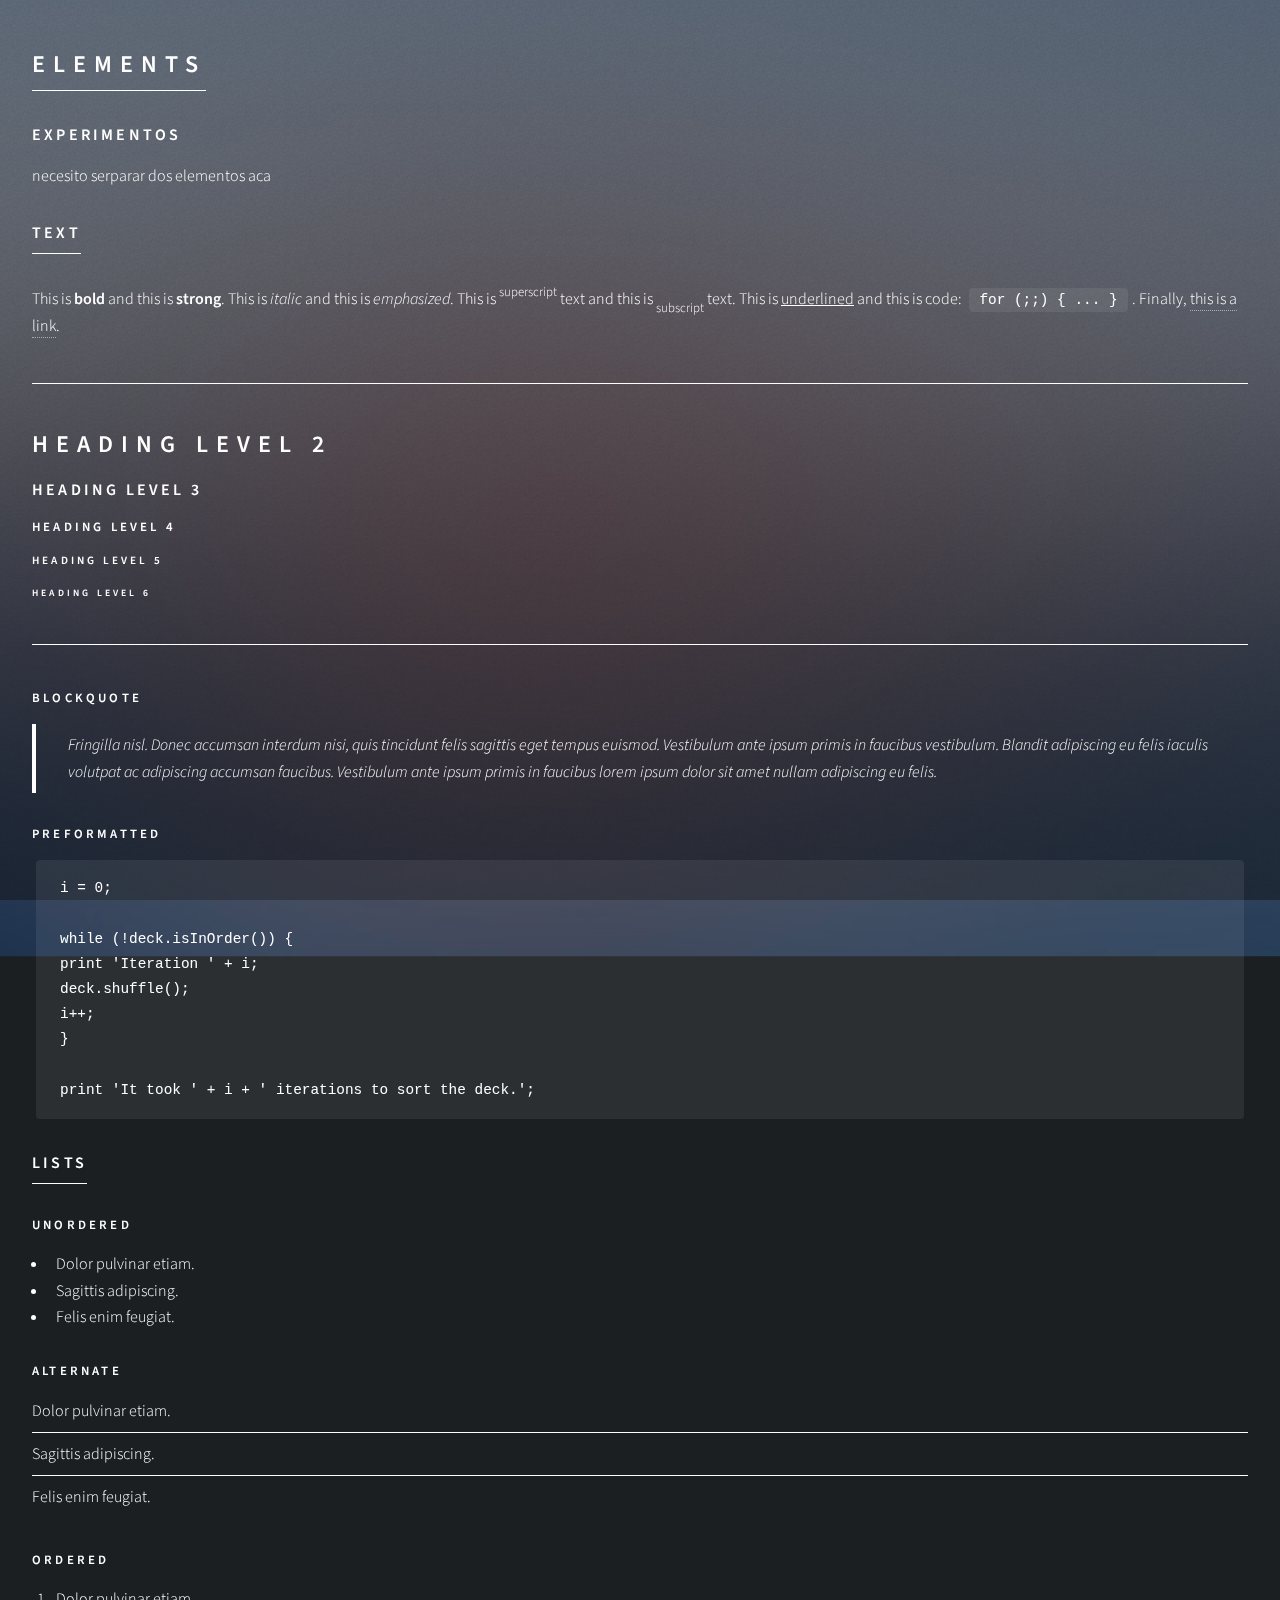
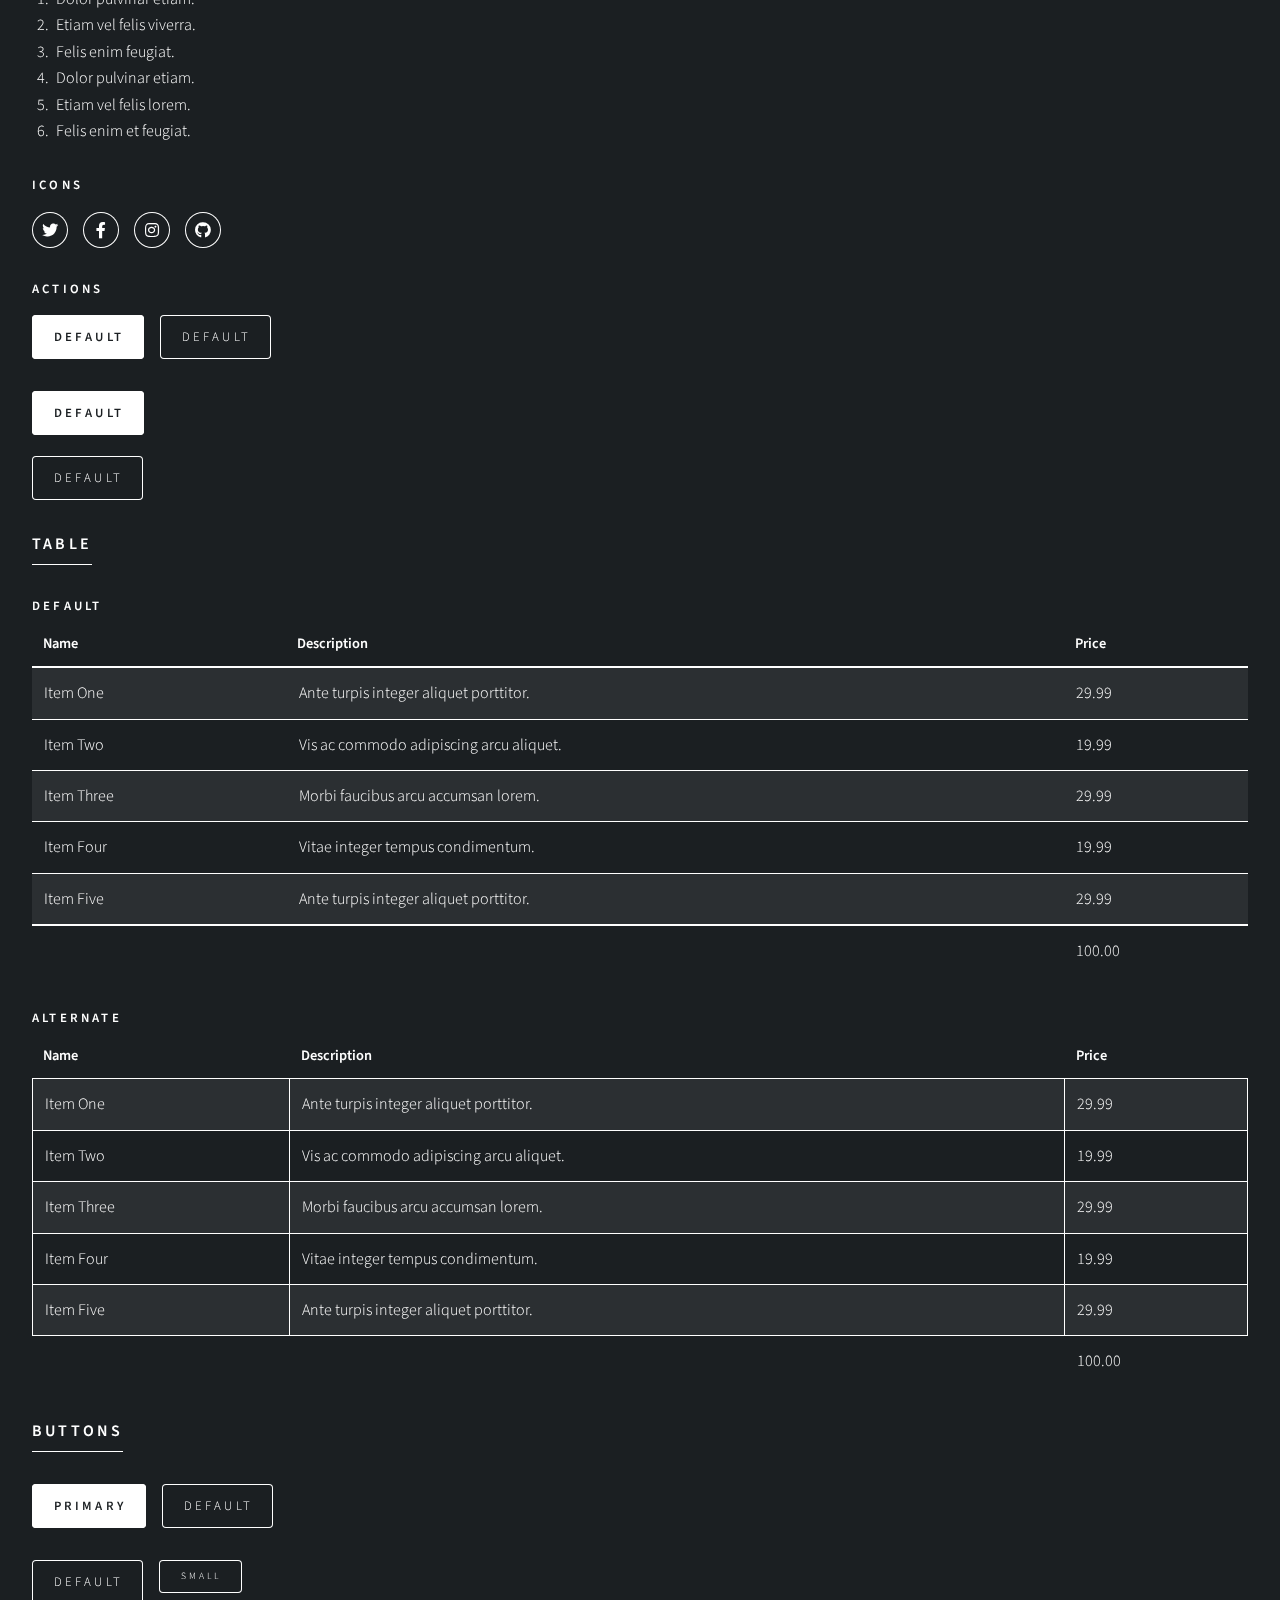
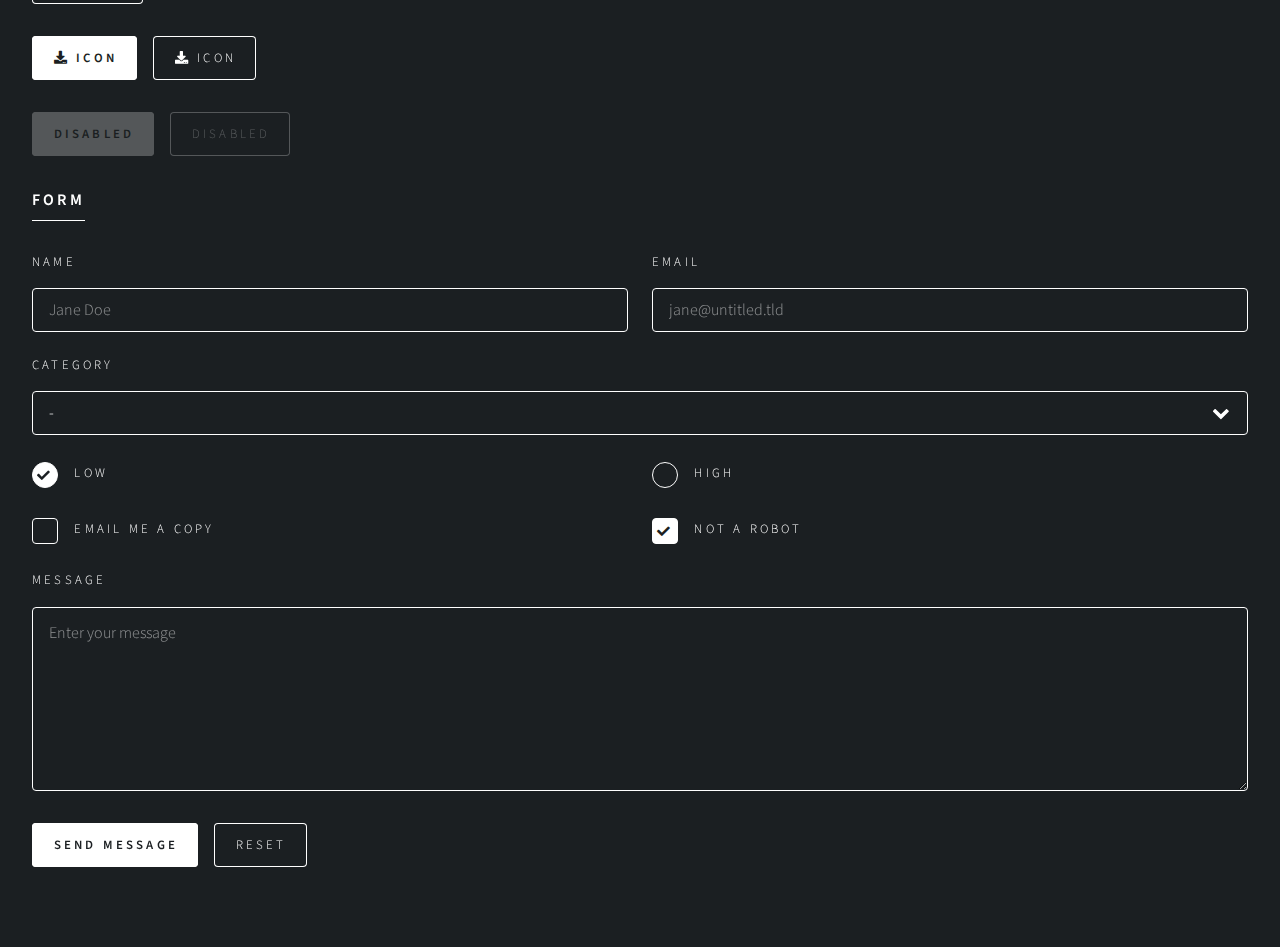
<file: elements.html>
<!DOCTYPE html>
<!--
	Dimension by HTML5 UP
	html5up.net | @ajlkn
	Free for personal and commercial use under the CCA 3.0 license (html5up.net/license)
-->
<html>
  <head>
    <title>Dimension by HTML5 UP</title>
    <meta charset="utf-8" />
    <meta
      name="viewport"
      content="width=device-width, initial-scale=1, user-scalable=no"
    />
    <link rel="stylesheet" href="assets/css/main.css" />
    <noscript
      ><link rel="stylesheet" href="assets/css/noscript.css"
    /></noscript>
  </head>
  <body class="is-preload">
    <!-- Wrapper -->
    <div id="wrapper">
      <!-- Elements -->
      <article id="elements">
        <h2 class="major">Elements</h2>
        <section>
          <h3>Experimentos</h3>
          <p>necesito serparar dos elementos aca</p>
          
        </section>

        <section>
          <h3 class="major">Text</h3>
          <p>
            This is <b>bold</b> and this is <strong>strong</strong>. This is
            <i>italic</i> and this is <em>emphasized</em>. This is
            <sup>superscript</sup> text and this is <sub>subscript</sub> text.
            This is <u>underlined</u> and this is code:
            <code>for (;;) { ... }</code>. Finally,
            <a href="#">this is a link</a>.
          </p>
          <hr />
          <h2>Heading Level 2</h2>
          <h3>Heading Level 3</h3>
          <h4>Heading Level 4</h4>
          <h5>Heading Level 5</h5>
          <h6>Heading Level 6</h6>
          <hr />
          <h4>Blockquote</h4>
          <blockquote>
            Fringilla nisl. Donec accumsan interdum nisi, quis tincidunt felis
            sagittis eget tempus euismod. Vestibulum ante ipsum primis in
            faucibus vestibulum. Blandit adipiscing eu felis iaculis volutpat ac
            adipiscing accumsan faucibus. Vestibulum ante ipsum primis in
            faucibus lorem ipsum dolor sit amet nullam adipiscing eu felis.
          </blockquote>
          <h4>Preformatted</h4>
          <pre><code>i = 0;

while (!deck.isInOrder()) {
print 'Iteration ' + i;
deck.shuffle();
i++;
}

print 'It took ' + i + ' iterations to sort the deck.';</code></pre>
        </section>

        <section>
          <h3 class="major">Lists</h3>

          <h4>Unordered</h4>
          <ul>
            <li>Dolor pulvinar etiam.</li>
            <li>Sagittis adipiscing.</li>
            <li>Felis enim feugiat.</li>
          </ul>

          <h4>Alternate</h4>
          <ul class="alt">
            <li>Dolor pulvinar etiam.</li>
            <li>Sagittis adipiscing.</li>
            <li>Felis enim feugiat.</li>
          </ul>

          <h4>Ordered</h4>
          <ol>
            <li>Dolor pulvinar etiam.</li>
            <li>Etiam vel felis viverra.</li>
            <li>Felis enim feugiat.</li>
            <li>Dolor pulvinar etiam.</li>
            <li>Etiam vel felis lorem.</li>
            <li>Felis enim et feugiat.</li>
          </ol>
          <h4>Icons</h4>
          <ul class="icons">
            <li>
              <a href="#" class="icon brands fa-twitter"
                ><span class="label">Twitter</span></a
              >
            </li>
            <li>
              <a href="#" class="icon brands fa-facebook-f"
                ><span class="label">Facebook</span></a
              >
            </li>
            <li>
              <a href="#" class="icon brands fa-instagram"
                ><span class="label">Instagram</span></a
              >
            </li>
            <li>
              <a href="#" class="icon brands fa-github"
                ><span class="label">Github</span></a
              >
            </li>
          </ul>

          <h4>Actions</h4>
          <ul class="actions">
            <li><a href="#" class="button primary">Default</a></li>
            <li><a href="#" class="button">Default</a></li>
          </ul>
          <ul class="actions stacked">
            <li><a href="#" class="button primary">Default</a></li>
            <li><a href="#" class="button">Default</a></li>
          </ul>
        </section>

        <section>
          <h3 class="major">Table</h3>
          <h4>Default</h4>
          <div class="table-wrapper">
            <table>
              <thead>
                <tr>
                  <th>Name</th>
                  <th>Description</th>
                  <th>Price</th>
                </tr>
              </thead>
              <tbody>
                <tr>
                  <td>Item One</td>
                  <td>Ante turpis integer aliquet porttitor.</td>
                  <td>29.99</td>
                </tr>
                <tr>
                  <td>Item Two</td>
                  <td>Vis ac commodo adipiscing arcu aliquet.</td>
                  <td>19.99</td>
                </tr>
                <tr>
                  <td>Item Three</td>
                  <td>Morbi faucibus arcu accumsan lorem.</td>
                  <td>29.99</td>
                </tr>
                <tr>
                  <td>Item Four</td>
                  <td>Vitae integer tempus condimentum.</td>
                  <td>19.99</td>
                </tr>
                <tr>
                  <td>Item Five</td>
                  <td>Ante turpis integer aliquet porttitor.</td>
                  <td>29.99</td>
                </tr>
              </tbody>
              <tfoot>
                <tr>
                  <td colspan="2"></td>
                  <td>100.00</td>
                </tr>
              </tfoot>
            </table>
          </div>

          <h4>Alternate</h4>
          <div class="table-wrapper">
            <table class="alt">
              <thead>
                <tr>
                  <th>Name</th>
                  <th>Description</th>
                  <th>Price</th>
                </tr>
              </thead>
              <tbody>
                <tr>
                  <td>Item One</td>
                  <td>Ante turpis integer aliquet porttitor.</td>
                  <td>29.99</td>
                </tr>
                <tr>
                  <td>Item Two</td>
                  <td>Vis ac commodo adipiscing arcu aliquet.</td>
                  <td>19.99</td>
                </tr>
                <tr>
                  <td>Item Three</td>
                  <td>Morbi faucibus arcu accumsan lorem.</td>
                  <td>29.99</td>
                </tr>
                <tr>
                  <td>Item Four</td>
                  <td>Vitae integer tempus condimentum.</td>
                  <td>19.99</td>
                </tr>
                <tr>
                  <td>Item Five</td>
                  <td>Ante turpis integer aliquet porttitor.</td>
                  <td>29.99</td>
                </tr>
              </tbody>
              <tfoot>
                <tr>
                  <td colspan="2"></td>
                  <td>100.00</td>
                </tr>
              </tfoot>
            </table>
          </div>
        </section>

        <section>
          <h3 class="major">Buttons</h3>
          <ul class="actions">
            <li><a href="#" class="button primary">Primary</a></li>
            <li><a href="#" class="button">Default</a></li>
          </ul>
          <ul class="actions">
            <li><a href="#" class="button">Default</a></li>
            <li><a href="#" class="button small">Small</a></li>
          </ul>
          <ul class="actions">
            <li>
              <a href="#" class="button primary icon solid fa-download">Icon</a>
            </li>
            <li><a href="#" class="button icon solid fa-download">Icon</a></li>
          </ul>
          <ul class="actions">
            <li><span class="button primary disabled">Disabled</span></li>
            <li><span class="button disabled">Disabled</span></li>
          </ul>
        </section>

        <section>
          <h3 class="major">Form</h3>
          <form method="post" action="#">
            <div class="fields">
              <div class="field half">
                <label for="demo-name">Name</label>
                <input
                  type="text"
                  name="demo-name"
                  id="demo-name"
                  value=""
                  placeholder="Jane Doe"
                />
              </div>
              <div class="field half">
                <label for="demo-email">Email</label>
                <input
                  type="email"
                  name="demo-email"
                  id="demo-email"
                  value=""
                  placeholder="jane@untitled.tld"
                />
              </div>
              <div class="field">
                <label for="demo-category">Category</label>
                <select name="demo-category" id="demo-category">
                  <option value="">-</option>
                  <option value="1">Manufacturing</option>
                  <option value="1">Shipping</option>
                  <option value="1">Administration</option>
                  <option value="1">Human Resources</option>
                </select>
              </div>
              <div class="field half">
                <input
                  type="radio"
                  id="demo-priority-low"
                  name="demo-priority"
                  checked
                />
                <label for="demo-priority-low">Low</label>
              </div>
              <div class="field half">
                <input
                  type="radio"
                  id="demo-priority-high"
                  name="demo-priority"
                />
                <label for="demo-priority-high">High</label>
              </div>
              <div class="field half">
                <input type="checkbox" id="demo-copy" name="demo-copy" />
                <label for="demo-copy">Email me a copy</label>
              </div>
              <div class="field half">
                <input
                  type="checkbox"
                  id="demo-human"
                  name="demo-human"
                  checked
                />
                <label for="demo-human">Not a robot</label>
              </div>
              <div class="field">
                <label for="demo-message">Message</label>
                <textarea
                  name="demo-message"
                  id="demo-message"
                  placeholder="Enter your message"
                  rows="6"
                ></textarea>
              </div>
            </div>
            <ul class="actions">
              <li>
                <input type="submit" value="Send Message" class="primary" />
              </li>
              <li><input type="reset" value="Reset" /></li>
            </ul>
          </form>
        </section>
      </article>
    </div>

    <!-- BG -->
    <div id="bg"></div>

    <!-- Scripts -->
    <script src="assets/js/jquery.min.js"></script>
    <script src="assets/js/browser.min.js"></script>
    <script src="assets/js/breakpoints.min.js"></script>
    <script src="assets/js/util.js"></script>
    <script src="assets/js/main.js"></script>
  </body>
</html>
</file>
<file: assets/css/noscript.css>
/*
	Dimension by HTML5 UP
	html5up.net | @ajlkn
	Free for personal and commercial use under the CCA 3.0 license (html5up.net/license)
*/

/* BG */

	body.is-preload #bg:before {
		background-color: transparent;
	}

/* Header */

	body.is-preload #header {
		-moz-filter: none;
		-webkit-filter: none;
		-ms-filter: none;
		filter: none;
	}

		body.is-preload #header > * {
			opacity: 1;
		}

		body.is-preload #header .content .inner {
			max-height: none;
			padding: 3rem 2rem;
			opacity: 1;
		}

/* Main */

	#main article {
		opacity: 1;
		margin: 4rem 0 0 0;
	}
</file>
<file: assets/css/main.css>
@import 'fontawesome-all.min.css';
@import url("https://fonts.googleapis.com/css?family=Source+Sans+Pro:300italic,600italic,300,600");
/*
	Dimension by HTML5 UP
	html5up.net | @ajlkn
	Free for personal and commercial use under the CCA 3.0 license (html5up.net/license)
	mod by @palitojd
*/
html, body, div, span, applet, object,
iframe, h1, h2, h3, h4, h5, h6, p, blockquote,
pre, a, abbr, acronym, address, big, cite,
code, del, dfn, em, img, ins, kbd, q, s, samp,
small, strike, strong, sub, sup, tt, var, b,
u, i, center, dl, dt, dd, ol, ul, li, fieldset,
form, label, legend, table, caption, tbody,
tfoot, thead, tr, th, td, article, aside,
canvas, details, embed, figure, figcaption,
footer, header, hgroup, menu, nav, output, ruby,
section, summary, time, mark, audio, video {
  margin: 0;
  padding: 0;
  border: 0;
  font-size: 100%;
  font: inherit;
  vertical-align: baseline;
}

article, aside, details, figcaption, figure,
footer, header, hgroup, menu, nav, section {
  display: block;
}

body {
  line-height: 1;
}

ol, ul {
  list-style: none;
}

blockquote, q {
  quotes: none;
}
blockquote:before, blockquote:after, q:before, q:after {
  content: "";
  content: none;
}

table {
  border-collapse: collapse;
  border-spacing: 0;
}

body {
  -webkit-text-size-adjust: none;
}

mark {
  background-color: transparent;
  color: inherit;
}

input::-moz-focus-inner {
  border: 0;
  padding: 0;
}

input, select, textarea {
  -moz-appearance: none;
  -webkit-appearance: none;
  -ms-appearance: none;
  appearance: none;
}

/* Basic */
@-ms-viewport {
  width: device-width;
}
@media screen and (max-width: 480px) {
  html, body {
    min-width: 320px;
  }
}
html {
  box-sizing: border-box;
}

*, *:before, *:after {
  box-sizing: inherit;
}

body {
  background: #1b1f22;
}
body.is-preload *, body.is-preload *:before, body.is-preload *:after {
  -moz-animation: none !important;
  -webkit-animation: none !important;
  -ms-animation: none !important;
  animation: none !important;
  -moz-transition: none !important;
  -webkit-transition: none !important;
  -ms-transition: none !important;
  transition: none !important;
}

/* Type */
html {
  font-size: 16pt;
}
@media screen and (max-width: 1680px) {
  html {
    font-size: 12pt;
  }
}
@media screen and (max-width: 736px) {
  html {
    font-size: 11pt;
  }
}
@media screen and (max-width: 360px) {
  html {
    font-size: 10pt;
  }
}

body, input, select, textarea {
  color: #ffffff;
  font-family: "Source Sans Pro", sans-serif;
  font-weight: 300;
  font-size: 1rem;
  line-height: 1.65;
}

a {
  -moz-transition: color 0.2s ease-in-out, background-color 0.2s ease-in-out, border-bottom-color 0.2s ease-in-out;
  -webkit-transition: color 0.2s ease-in-out, background-color 0.2s ease-in-out, border-bottom-color 0.2s ease-in-out;
  -ms-transition: color 0.2s ease-in-out, background-color 0.2s ease-in-out, border-bottom-color 0.2s ease-in-out;
  transition: color 0.2s ease-in-out, background-color 0.2s ease-in-out, border-bottom-color 0.2s ease-in-out;
  border-bottom: dotted 1px rgba(255, 255, 255, 0.5);
  text-decoration: none;
  color: inherit;
}
a:hover {
  border-bottom-color: transparent;
}

strong, b {
  color: #ffffff;
  font-weight: 600;
}

em, i {
  font-style: italic;
}

p {
  margin: 0 0 2rem 0;
}

h1, h2, h3, h4, h5, h6 {
  color: #ffffff;
  font-weight: 600;
  line-height: 1.5;
  margin: 0 0 1rem 0;
  text-transform: uppercase;
  letter-spacing: 0.2rem;
}
h1 a, h2 a, h3 a, h4 a, h5 a, h6 a {
  color: inherit;
  text-decoration: none;
}
h1.major, h2.major, h3.major, h4.major, h5.major, h6.major {
  border-bottom: solid 1px #ffffff;
  width: -moz-max-content;
  width: -webkit-max-content;
  width: -ms-max-content;
  width: max-content;
  padding-bottom: 0.5rem;
  margin: 0 0 2rem 0;
}

h1 {
  font-size: 2.25rem;
  line-height: 1.3;
  letter-spacing: 0.5rem;
}

h2 {
  font-size: 1.5rem;
  line-height: 1.4;
  letter-spacing: 0.5rem;
}

h3 {
  font-size: 1rem;
}

h4 {
  font-size: 0.8rem;
}

h5 {
  font-size: 0.7rem;
}

h6 {
  font-size: 0.6rem;
}

@media screen and (max-width: 736px) {
  h1 {
    font-size: 1.75rem;
    line-height: 1.4;
  }
  h2 {
    font-size: 1.25em;
    line-height: 1.5;
  }
}
sub {
  font-size: 0.8rem;
  position: relative;
  top: 0.5rem;
}

sup {
  font-size: 0.8rem;
  position: relative;
  top: -0.5rem;
}

blockquote {
  border-left: solid 4px #ffffff;
  font-style: italic;
  margin: 0 0 2rem 0;
  padding: 0.5rem 0 0.5rem 2rem;
}

code {
  background: rgba(255, 255, 255, 0.075);
  border-radius: 4px;
  font-family: "Courier New", monospace;
  font-size: 0.9rem;
  margin: 0 0.25rem;
  padding: 0.25rem 0.65rem;
}

pre {
  -webkit-overflow-scrolling: touch;
  font-family: "Courier New", monospace;
  font-size: 0.9rem;
  margin: 0 0 2rem 0;
}
pre code {
  display: block;
  line-height: 1.75;
  padding: 1rem 1.5rem;
  overflow-x: auto;
}

hr {
  border: 0;
  border-bottom: solid 1px #ffffff;
  margin: 2.75rem 0;
}

.align-left {
  text-align: left;
}

.align-center {
  text-align: center;
}

.align-right {
  text-align: right;
}

/* Form */
form {
  margin: 0 0 2rem 0;
}
form > :last-child {
  margin-bottom: 0;
}
form > .fields {
  display: -moz-flex;
  display: -webkit-flex;
  display: -ms-flex;
  display: flex;
  -moz-flex-wrap: wrap;
  -webkit-flex-wrap: wrap;
  -ms-flex-wrap: wrap;
  flex-wrap: wrap;
  width: calc(100% + 3rem);
  margin: -1.5rem 0 2rem -1.5rem;
}
form > .fields > .field {
  -moz-flex-grow: 0;
  -webkit-flex-grow: 0;
  -ms-flex-grow: 0;
  flex-grow: 0;
  -moz-flex-shrink: 0;
  -webkit-flex-shrink: 0;
  -ms-flex-shrink: 0;
  flex-shrink: 0;
  padding: 1.5rem 0 0 1.5rem;
  width: calc(100% - 1.5rem);
}
form > .fields > .field.half {
  width: calc(50% - 0.75rem);
}
form > .fields > .field.third {
  width: calc(100%/3 - 0.5rem);
}
form > .fields > .field.quarter {
  width: calc(25% - 0.375rem);
}
@media screen and (max-width: 480px) {
  form > .fields {
    width: calc(100% + 3rem);
    margin: -1.5rem 0 2rem -1.5rem;
  }
  form > .fields > .field {
    padding: 1.5rem 0 0 1.5rem;
    width: calc(100% - 1.5rem);
  }
  form > .fields > .field.half {
    width: calc(100% - 1.5rem);
  }
  form > .fields > .field.third {
    width: calc(100% - 1.5rem);
  }
  form > .fields > .field.quarter {
    width: calc(100% - 1.5rem);
  }
}

label {
  color: #ffffff;
  display: block;
  font-size: 0.8rem;
  font-weight: 300;
  letter-spacing: 0.2rem;
  line-height: 1.5;
  margin: 0 0 1rem 0;
  text-transform: uppercase;
}

input[type=text],
input[type=password],
input[type=email],
input[type=tel],
select,
textarea {
  -moz-appearance: none;
  -webkit-appearance: none;
  -ms-appearance: none;
  appearance: none;
  -moz-transition: border-color 0.2s ease-in-out, box-shadow 0.2s ease-in-out, background-color 0.2s ease-in-out;
  -webkit-transition: border-color 0.2s ease-in-out, box-shadow 0.2s ease-in-out, background-color 0.2s ease-in-out;
  -ms-transition: border-color 0.2s ease-in-out, box-shadow 0.2s ease-in-out, background-color 0.2s ease-in-out;
  transition: border-color 0.2s ease-in-out, box-shadow 0.2s ease-in-out, background-color 0.2s ease-in-out;
  background-color: transparent;
  border-radius: 4px;
  border: solid 1px #ffffff;
  color: inherit;
  display: block;
  outline: 0;
  padding: 0 1rem;
  text-decoration: none;
  width: 100%;
}
input[type=text]:invalid,
input[type=password]:invalid,
input[type=email]:invalid,
input[type=tel]:invalid,
select:invalid,
textarea:invalid {
  box-shadow: none;
}
input[type=text]:focus,
input[type=password]:focus,
input[type=email]:focus,
input[type=tel]:focus,
select:focus,
textarea:focus {
  background: rgba(255, 255, 255, 0.075);
  border-color: #ffffff;
  box-shadow: 0 0 0 1px #ffffff;
}

select {
  background-image: url("data:image/svg+xml;charset=utf8,%3Csvg xmlns='http://www.w3.org/2000/svg' width='40' height='40' preserveAspectRatio='none' viewBox='0 0 40 40'%3E%3Cpath d='M9.4,12.3l10.4,10.4l10.4-10.4c0.2-0.2,0.5-0.4,0.9-0.4c0.3,0,0.6,0.1,0.9,0.4l3.3,3.3c0.2,0.2,0.4,0.5,0.4,0.9 c0,0.4-0.1,0.6-0.4,0.9L20.7,31.9c-0.2,0.2-0.5,0.4-0.9,0.4c-0.3,0-0.6-0.1-0.9-0.4L4.3,17.3c-0.2-0.2-0.4-0.5-0.4-0.9 c0-0.4,0.1-0.6,0.4-0.9l3.3-3.3c0.2-0.2,0.5-0.4,0.9-0.4S9.1,12.1,9.4,12.3z' fill='%23ffffff' /%3E%3C/svg%3E");
  background-size: 1.25rem;
  background-repeat: no-repeat;
  background-position: calc(100% - 1rem) center;
  height: 2.75rem;
  padding-right: 2.75rem;
  text-overflow: ellipsis;
}
select option {
  color: #ffffff;
  background: #1b1f22;
}
select:focus::-ms-value {
  background-color: transparent;
}
select::-ms-expand {
  display: none;
}

input[type=text],
input[type=password],
input[type=email],
select {
  height: 2.75rem;
}

textarea {
  padding: 0.75rem 1rem;
}

input[type=checkbox],
input[type=radio] {
  -moz-appearance: none;
  -webkit-appearance: none;
  -ms-appearance: none;
  appearance: none;
  display: block;
  float: left;
  margin-right: -2rem;
  opacity: 0;
  width: 1rem;
  z-index: -1;
}
input[type=checkbox] + label,
input[type=radio] + label {
  text-decoration: none;
  -moz-user-select: none;
  -webkit-user-select: none;
  -ms-user-select: none;
  user-select: none;
  color: #ffffff;
  cursor: pointer;
  display: inline-block;
  font-size: 0.8rem;
  font-weight: 300;
  margin: 0 0 0.5rem 0;
  padding-left: 2.65rem;
  padding-right: 0.75rem;
  position: relative;
}
input[type=checkbox] + label:before,
input[type=radio] + label:before {
  -moz-osx-font-smoothing: grayscale;
  -webkit-font-smoothing: antialiased;
  display: inline-block;
  font-style: normal;
  font-variant: normal;
  text-rendering: auto;
  line-height: 1;
  text-transform: none !important;
  font-family: "Font Awesome 5 Free";
  font-weight: 900;
}
input[type=checkbox] + label:before,
input[type=radio] + label:before {
  -moz-transition: border-color 0.2s ease-in-out, box-shadow 0.2s ease-in-out, background-color 0.2s ease-in-out;
  -webkit-transition: border-color 0.2s ease-in-out, box-shadow 0.2s ease-in-out, background-color 0.2s ease-in-out;
  -ms-transition: border-color 0.2s ease-in-out, box-shadow 0.2s ease-in-out, background-color 0.2s ease-in-out;
  transition: border-color 0.2s ease-in-out, box-shadow 0.2s ease-in-out, background-color 0.2s ease-in-out;
  border-radius: 4px;
  border: solid 1px #ffffff;
  content: "";
  display: inline-block;
  height: 1.65rem;
  left: 0;
  line-height: 1.65rem;
  position: absolute;
  text-align: center;
  top: -0.15rem;
  width: 1.65rem;
}
input[type=checkbox]:checked + label:before,
input[type=radio]:checked + label:before {
  background: #ffffff !important;
  border-color: #ffffff !important;
  color: #1b1f22;
  content: "\f00c";
}
input[type=checkbox]:focus + label:before,
input[type=radio]:focus + label:before {
  background: rgba(255, 255, 255, 0.075);
  border-color: #ffffff;
  box-shadow: 0 0 0 1px #ffffff;
}

input[type=checkbox] + label:before {
  border-radius: 4px;
}

input[type=radio] + label:before {
  border-radius: 100%;
}

::-webkit-input-placeholder {
  color: rgba(255, 255, 255, 0.5) !important;
  opacity: 1;
}

:-moz-placeholder {
  color: rgba(255, 255, 255, 0.5) !important;
  opacity: 1;
}

::-moz-placeholder {
  color: rgba(255, 255, 255, 0.5) !important;
  opacity: 1;
}

:-ms-input-placeholder {
  color: rgba(255, 255, 255, 0.5) !important;
  opacity: 1;
}

.formerize-placeholder {
  color: rgba(255, 255, 255, 0.5) !important;
  opacity: 1;
}

/* Box */
.box {
  border-radius: 4px;
  border: solid 1px #ffffff;
  margin-bottom: 2rem;
  padding: 1.5em;
}
.box > :last-child,
.box > :last-child > :last-child,
.box > :last-child > :last-child > :last-child {
  margin-bottom: 0;
}
.box.alt {
  border: 0;
  border-radius: 0;
  padding: 0;
}

/* Icon */
.icon {
  text-decoration: none;
  border-bottom: none;
  position: relative;
}
.icon:before {
  -moz-osx-font-smoothing: grayscale;
  -webkit-font-smoothing: antialiased;
  display: inline-block;
  font-style: normal;
  font-variant: normal;
  text-rendering: auto;
  line-height: 1;
  text-transform: none !important;
  font-family: "Font Awesome 5 Free";
  font-weight: 400;
}
.icon > .label {
  display: none;
}
.icon:before {
  line-height: inherit;
}
.icon.solid:before {
  font-weight: 900;
}
.icon.brands:before {
  font-family: "Font Awesome 5 Brands";
}

/* Image */
.image {
  border-radius: 4px;
  border: 0;
  display: inline-block;
  position: relative;
}
.image:before {
  pointer-events: none;
  background-image: url("../../images/overlay.png");
  background-color: rgba(19, 21, 25, 0.5);
  border-radius: 4px;
  content: "";
  display: block;
  height: 100%;
  left: 0;
  opacity: 0.5;
  position: absolute;
  top: 0;
  width: 100%;
}
.image img {
  border-radius: 4px;
  display: block;
}
.image.left, .image.right {
  max-width: 40%;
}
.image.left img, .image.right img {
  width: 100%;
}
.image.left {
  float: left;
  padding: 0 1.5em 1em 0;
  top: 0.25em;
}
.image.right {
  float: right;
  padding: 0 0 1em 1.5em;
  top: 0.25em;
}
.image.fit {
  display: block;
  margin: 0 0 2rem 0;
  width: 100%;
}
.image.fit img {
  width: 100%;
}
.image.main {
  display: block;
  margin: 2.5rem 0;
  width: 100%;
}
.image.main img {
  width: 100%;
}
@media screen and (max-width: 736px) {
  .image.main {
    margin: 2rem 0;
  }
}
@media screen and (max-width: 480px) {
  .image.main {
    margin: 1.5rem 0;
  }
}

/* List */
ol {
  list-style: decimal;
  margin: 0 0 2rem 0;
  padding-left: 1.25em;
}
ol li {
  padding-left: 0.25em;
}

ul {
  list-style: disc;
  margin: 0 0 2rem 0;
  padding-left: 1em;
}
ul li {
  padding-left: 0.5em;
}
ul.alt {
  list-style: none;
  padding-left: 0;
}
ul.alt li {
  border-top: solid 1px #ffffff;
  padding: 0.5em 0;
}
ul.alt li:first-child {
  border-top: 0;
  padding-top: 0;
}

dl {
  margin: 0 0 2rem 0;
}
dl dt {
  display: block;
  font-weight: 600;
  margin: 0 0 1rem 0;
}
dl dd {
  margin-left: 2rem;
}

/* Actions */
ul.actions {
  display: -moz-flex;
  display: -webkit-flex;
  display: -ms-flex;
  display: flex;
  cursor: default;
  list-style: none;
  margin-left: -1rem;
  padding-left: 0;
}
ul.actions li {
  padding: 0 0 0 1rem;
  vertical-align: middle;
}
ul.actions.special {
  -moz-justify-content: center;
  -webkit-justify-content: center;
  -ms-justify-content: center;
  justify-content: center;
  width: 100%;
  margin-left: 0;
}
ul.actions.special li:first-child {
  padding-left: 0;
}
ul.actions.stacked {
  -moz-flex-direction: column;
  -webkit-flex-direction: column;
  -ms-flex-direction: column;
  flex-direction: column;
  margin-left: 0;
}
ul.actions.stacked li {
  padding: 1.3rem 0 0 0;
}
ul.actions.stacked li:first-child {
  padding-top: 0;
}
ul.actions.fit {
  width: calc(100% + 1rem);
}
ul.actions.fit li {
  -moz-flex-grow: 1;
  -webkit-flex-grow: 1;
  -ms-flex-grow: 1;
  flex-grow: 1;
  -moz-flex-shrink: 1;
  -webkit-flex-shrink: 1;
  -ms-flex-shrink: 1;
  flex-shrink: 1;
  width: 100%;
}
ul.actions.fit li > * {
  width: 100%;
}
ul.actions.fit.stacked {
  width: 100%;
}
@media screen and (max-width: 480px) {
  ul.actions:not(.fixed) {
    -moz-flex-direction: column;
    -webkit-flex-direction: column;
    -ms-flex-direction: column;
    flex-direction: column;
    margin-left: 0;
    width: 100% !important;
  }
  ul.actions:not(.fixed) li {
    -moz-flex-grow: 1;
    -webkit-flex-grow: 1;
    -ms-flex-grow: 1;
    flex-grow: 1;
    -moz-flex-shrink: 1;
    -webkit-flex-shrink: 1;
    -ms-flex-shrink: 1;
    flex-shrink: 1;
    padding: 1rem 0 0 0;
    text-align: center;
    width: 100%;
  }
  ul.actions:not(.fixed) li > * {
    width: 100%;
  }
  ul.actions:not(.fixed) li:first-child {
    padding-top: 0;
  }
  ul.actions:not(.fixed) li input[type=submit],
ul.actions:not(.fixed) li input[type=reset],
ul.actions:not(.fixed) li input[type=button],
ul.actions:not(.fixed) li button,
ul.actions:not(.fixed) li .button {
    width: 100%;
  }
  ul.actions:not(.fixed) li input[type=submit].icon:before,
ul.actions:not(.fixed) li input[type=reset].icon:before,
ul.actions:not(.fixed) li input[type=button].icon:before,
ul.actions:not(.fixed) li button.icon:before,
ul.actions:not(.fixed) li .button.icon:before {
    margin-left: -0.5em;
  }
}

/* Icons */
ul.icons {
  cursor: default;
  list-style: none;
  padding-left: 0;
}
ul.icons li {
  display: inline-block;
  padding: 0 0.75em 0 0;
}
ul.icons li:last-child {
  padding-right: 0;
}
ul.icons li a {
  border-radius: 100%;
  box-shadow: inset 0 0 0 1px #ffffff;
  display: inline-block;
  height: 2.25rem;
  line-height: 2.25rem;
  text-align: center;
  width: 2.25rem;
}
ul.icons li a:hover {
  background-color: rgba(255, 255, 255, 0.075);
}
ul.icons li a:active {
  background-color: rgba(255, 255, 255, 0.175);
}

/* Table */
.table-wrapper {
  -webkit-overflow-scrolling: touch;
  overflow-x: auto;
}

table {
  margin: 0 0 2rem 0;
  width: 100%;
}
table tbody tr {
  border: solid 1px #ffffff;
  border-left: 0;
  border-right: 0;
}
table tbody tr:nth-child(2n+1) {
  background-color: rgba(255, 255, 255, 0.075);
}
table td {
  padding: 0.75em 0.75em;
}
table th {
  color: #ffffff;
  font-size: 0.9em;
  font-weight: 600;
  padding: 0 0.75em 0.75em 0.75em;
  text-align: left;
}
table thead {
  border-bottom: solid 2px #ffffff;
}
table tfoot {
  border-top: solid 2px #ffffff;
}
table.alt {
  border-collapse: separate;
}
table.alt tbody tr td {
  border: solid 1px #ffffff;
  border-left-width: 0;
  border-top-width: 0;
}
table.alt tbody tr td:first-child {
  border-left-width: 1px;
}
table.alt tbody tr:first-child td {
  border-top-width: 1px;
}
table.alt thead {
  border-bottom: 0;
}
table.alt tfoot {
  border-top: 0;
}

/* Button */
input[type=submit],
input[type=reset],
input[type=button],
button,
.button {
  -moz-appearance: none;
  -webkit-appearance: none;
  -ms-appearance: none;
  appearance: none;
  -moz-transition: background-color 0.2s ease-in-out, color 0.2s ease-in-out;
  -webkit-transition: background-color 0.2s ease-in-out, color 0.2s ease-in-out;
  -ms-transition: background-color 0.2s ease-in-out, color 0.2s ease-in-out;
  transition: background-color 0.2s ease-in-out, color 0.2s ease-in-out;
  background-color: transparent;
  border-radius: 4px;
  border: 0;
  box-shadow: inset 0 0 0 1px #ffffff;
  color: #ffffff !important;
  cursor: pointer;
  display: inline-block;
  font-size: 0.8rem;
  font-weight: 300;
  height: 2.75rem;
  letter-spacing: 0.2rem;
  line-height: 2.75rem;
  outline: 0;
  padding: 0 1.25rem 0 1.35rem;
  text-align: center;
  text-decoration: none;
  text-transform: uppercase;
  white-space: nowrap;
}
input[type=submit]:hover,
input[type=reset]:hover,
input[type=button]:hover,
button:hover,
.button:hover {
  background-color: rgba(255, 255, 255, 0.075);
}
input[type=submit]:active,
input[type=reset]:active,
input[type=button]:active,
button:active,
.button:active {
  background-color: rgba(255, 255, 255, 0.175);
}
input[type=submit].icon:before,
input[type=reset].icon:before,
input[type=button].icon:before,
button.icon:before,
.button.icon:before {
  margin-right: 0.5em;
}
input[type=submit].fit,
input[type=reset].fit,
input[type=button].fit,
button.fit,
.button.fit {
  width: 100%;
}
input[type=submit].small,
input[type=reset].small,
input[type=button].small,
button.small,
.button.small {
  font-size: 0.6rem;
  height: 2.0625rem;
  line-height: 2.0625rem;
}
input[type=submit].primary,
input[type=reset].primary,
input[type=button].primary,
button.primary,
.button.primary {
  background-color: #ffffff;
  color: #1b1f22 !important;
  font-weight: 600;
}
input[type=submit].disabled, input[type=submit]:disabled,
input[type=reset].disabled,
input[type=reset]:disabled,
input[type=button].disabled,
input[type=button]:disabled,
button.disabled,
button:disabled,
.button.disabled,
.button:disabled {
  pointer-events: none;
  cursor: default;
  opacity: 0.25;
}

input[type=submit],
input[type=reset],
input[type=button],
button {
  line-height: calc(2.75rem - 2px);
}

/* BG */
#bg {
  -moz-transform: scale(1.0);
  -webkit-transform: scale(1.0);
  -ms-transform: scale(1.0);
  transform: scale(1.0);
  -webkit-backface-visibility: hidden;
  position: fixed;
  top: 0;
  left: 0;
  width: 100%;
  height: 100vh;
  z-index: 1;
}
#bg:before, #bg:after {
  content: "";
  display: block;
  position: absolute;
  top: 0;
  left: 0;
  width: 100%;
  height: 100%;
}
#bg:before {
  -moz-transition: background-color 2.5s ease-in-out;
  -webkit-transition: background-color 2.5s ease-in-out;
  -ms-transition: background-color 2.5s ease-in-out;
  transition: background-color 2.5s ease-in-out;
  -moz-transition-delay: 0.75s;
  -webkit-transition-delay: 0.75s;
  -ms-transition-delay: 0.75s;
  transition-delay: 0.75s;
  background-image: linear-gradient(to top, rgba(19, 21, 25, 0.5), rgba(19, 21, 25, 0.5)), url("../../images/overlay.png");
  background-size: auto, 256px 256px;
  background-position: center, center;
  background-repeat: no-repeat, repeat;
  z-index: 2;
}
#bg:after {
  -moz-transform: scale(1.125);
  -webkit-transform: scale(1.125);
  -ms-transform: scale(1.125);
  transform: scale(1.125);
  -moz-transition: -moz-transform 0.325s ease-in-out, -moz-filter 0.325s ease-in-out;
  -webkit-transition: -webkit-transform 0.325s ease-in-out, -webkit-filter 0.325s ease-in-out;
  -ms-transition: -ms-transform 0.325s ease-in-out, -ms-filter 0.325s ease-in-out;
  transition: transform 0.325s ease-in-out, filter 0.325s ease-in-out;
  background-image: url("../../images/bg.jpg");
  background-position: center;
  background-size: cover;
  background-repeat: no-repeat;
  z-index: 1;
}
body.is-article-visible #bg:after {
  -moz-transform: scale(1.0825);
  -webkit-transform: scale(1.0825);
  -ms-transform: scale(1.0825);
  transform: scale(1.0825);
  -moz-filter: blur(0.2rem);
  -webkit-filter: blur(0.2rem);
  -ms-filter: blur(0.2rem);
  filter: blur(0.2rem);
}
body.is-preload #bg:before {
  background-color: #000000;
}

/* Wrapper */
#wrapper {
  display: -moz-flex;
  display: -webkit-flex;
  display: -ms-flex;
  display: flex;
  -moz-flex-direction: column;
  -webkit-flex-direction: column;
  -ms-flex-direction: column;
  flex-direction: column;
  -moz-align-items: center;
  -webkit-align-items: center;
  -ms-align-items: center;
  align-items: center;
  -moz-justify-content: space-between;
  -webkit-justify-content: space-between;
  -ms-justify-content: space-between;
  justify-content: space-between;
  position: relative;
  min-height: 100vh;
  width: 100%;
  padding: 4rem 2rem;
  z-index: 3;
}
#wrapper:before {
  content: "";
  display: block;
}
@media screen and (max-width: 1680px) {
  #wrapper {
    padding: 3rem 2rem;
  }
}
@media screen and (max-width: 736px) {
  #wrapper {
    padding: 2rem 1rem;
  }
}
@media screen and (max-width: 480px) {
  #wrapper {
    padding: 1rem;
  }
}

/* Header */
#header {
  display: -moz-flex;
  display: -webkit-flex;
  display: -ms-flex;
  display: flex;
  -moz-flex-direction: column;
  -webkit-flex-direction: column;
  -ms-flex-direction: column;
  flex-direction: column;
  -moz-align-items: center;
  -webkit-align-items: center;
  -ms-align-items: center;
  align-items: center;
  -moz-transition: -moz-transform 0.325s ease-in-out, -moz-filter 0.325s ease-in-out, opacity 0.325s ease-in-out;
  -webkit-transition: -webkit-transform 0.325s ease-in-out, -webkit-filter 0.325s ease-in-out, opacity 0.325s ease-in-out;
  -ms-transition: -ms-transform 0.325s ease-in-out, -ms-filter 0.325s ease-in-out, opacity 0.325s ease-in-out;
  transition: transform 0.325s ease-in-out, filter 0.325s ease-in-out, opacity 0.325s ease-in-out;
  background-image: -moz-radial-gradient(rgba(0, 0, 0, 0.25) 25%, rgba(0, 0, 0, 0) 55%);
  background-image: -webkit-radial-gradient(rgba(0, 0, 0, 0.25) 25%, rgba(0, 0, 0, 0) 55%);
  background-image: -ms-radial-gradient(rgba(0, 0, 0, 0.25) 25%, rgba(0, 0, 0, 0) 55%);
  background-image: radial-gradient(rgba(0, 0, 0, 0.25) 25%, rgba(0, 0, 0, 0) 55%);
  max-width: 100%;
  text-align: center;
}
#header > * {
  -moz-transition: opacity 0.325s ease-in-out;
  -webkit-transition: opacity 0.325s ease-in-out;
  -ms-transition: opacity 0.325s ease-in-out;
  transition: opacity 0.325s ease-in-out;
  position: relative;
  margin-top: 3.5rem;
}
#header > *:before {
  content: "";
  display: block;
  position: absolute;
  top: calc(-3.5rem - 1px);
  left: calc(50% - 1px);
  width: 1px;
  height: calc(3.5rem + 1px);
  background: #ffffff;
}
#header > :first-child {
  margin-top: 0;
}
#header > :first-child:before {
  display: none;
}
#header .logo {
  width: 5.5rem;
  height: 5.5rem;
  line-height: 5.5rem;
  border: solid 1px #ffffff;
  border-radius: 100%;
}
#header .logo .icon:before {
  font-size: 2rem;
}
#header .content {
  border-style: solid;
  border-color: #ffffff;
  border-top-width: 1px;
  border-bottom-width: 1px;
  max-width: 100%;
}
#header .content .inner {
  -moz-transition: max-height 0.75s ease, padding 0.75s ease, opacity 0.325s ease-in-out;
  -webkit-transition: max-height 0.75s ease, padding 0.75s ease, opacity 0.325s ease-in-out;
  -ms-transition: max-height 0.75s ease, padding 0.75s ease, opacity 0.325s ease-in-out;
  transition: max-height 0.75s ease, padding 0.75s ease, opacity 0.325s ease-in-out;
  -moz-transition-delay: 0.25s;
  -webkit-transition-delay: 0.25s;
  -ms-transition-delay: 0.25s;
  transition-delay: 0.25s;
  padding: 3rem 2rem;
  max-height: 40rem;
  overflow: hidden;
}
#header .content .inner > :last-child {
  margin-bottom: 0;
}
#header .content p {
  text-transform: uppercase;
  letter-spacing: 0.2rem;
  font-size: 0.8rem;
  line-height: 2;
}
#header nav ul {
  display: -moz-flex;
  display: -webkit-flex;
  display: -ms-flex;
  display: flex;
  margin-bottom: 0;
  list-style: none;
  padding-left: 0;
  border: solid 1px #ffffff;
  border-radius: 4px;
}
#header nav ul li {
  padding-left: 0;
  border-left: solid 1px #ffffff;
}
#header nav ul li:first-child {
  border-left: 0;
}
#header nav ul li a {
  display: block;
  min-width: 7.5rem;
  height: 2.75rem;
  line-height: 2.75rem;
  padding: 0 1.25rem 0 1.45rem;
  text-transform: uppercase;
  letter-spacing: 0.2rem;
  font-size: 0.8rem;
  border-bottom: 0;
}
#header nav ul li a:hover {
  background-color: rgba(255, 255, 255, 0.075);
}
#header nav ul li a:active {
  background-color: rgba(255, 255, 255, 0.175);
}
#header nav.use-middle:after {
  content: "";
  display: block;
  position: absolute;
  top: 0;
  left: calc(50% - 1px);
  width: 1px;
  height: 100%;
  background: #ffffff;
}
#header nav.use-middle ul li.is-middle {
  border-left: 0;
}
body.is-article-visible #header {
  -moz-transform: scale(0.95);
  -webkit-transform: scale(0.95);
  -ms-transform: scale(0.95);
  transform: scale(0.95);
  -moz-filter: blur(0.1rem);
  -webkit-filter: blur(0.1rem);
  -ms-filter: blur(0.1rem);
  filter: blur(0.1rem);
  opacity: 0;
}
body.is-preload #header {
  -moz-filter: blur(0.125rem);
  -webkit-filter: blur(0.125rem);
  -ms-filter: blur(0.125rem);
  filter: blur(0.125rem);
}
body.is-preload #header > * {
  opacity: 0;
}
body.is-preload #header .content .inner {
  max-height: 0;
  padding-top: 0;
  padding-bottom: 0;
  opacity: 0;
}
@media screen and (max-width: 980px) {
  #header .content p br {
    display: none;
  }
}
@media screen and (max-width: 736px) {
  #header > * {
    margin-top: 2rem;
  }
  #header > *:before {
    top: calc(-2rem - 1px);
    height: calc(2rem + 1px);
  }
  #header .logo {
    width: 4.75rem;
    height: 4.75rem;
    line-height: 4.75rem;
  }
  #header .logo .icon:before {
    font-size: 1.75rem;
  }
  #header .content .inner {
    padding: 2.5rem 1rem;
  }
  #header .content p {
    line-height: 1.875;
  }
}
@media screen and (max-width: 480px) {
  #header {
    padding: 1.5rem 0;
  }
  #header .content .inner {
    padding: 2.5rem 0;
  }
  #header nav ul {
    -moz-flex-direction: column;
    -webkit-flex-direction: column;
    -ms-flex-direction: column;
    flex-direction: column;
    min-width: 10rem;
    max-width: 100%;
  }
  #header nav ul li {
    border-left: 0;
    border-top: solid 1px #ffffff;
  }
  #header nav ul li:first-child {
    border-top: 0;
  }
  #header nav ul li a {
    height: 3rem;
    line-height: 3rem;
    min-width: 0;
    width: 100%;
  }
  #header nav.use-middle:after {
    display: none;
  }
}

/* Main */
#main {
  -moz-flex-grow: 1;
  -webkit-flex-grow: 1;
  -ms-flex-grow: 1;
  flex-grow: 1;
  -moz-flex-shrink: 1;
  -webkit-flex-shrink: 1;
  -ms-flex-shrink: 1;
  flex-shrink: 1;
  display: -moz-flex;
  display: -webkit-flex;
  display: -ms-flex;
  display: flex;
  -moz-align-items: center;
  -webkit-align-items: center;
  -ms-align-items: center;
  align-items: center;
  -moz-justify-content: center;
  -webkit-justify-content: center;
  -ms-justify-content: center;
  justify-content: center;
  -moz-flex-direction: column;
  -webkit-flex-direction: column;
  -ms-flex-direction: column;
  flex-direction: column;
  position: relative;
  max-width: 100%;
  z-index: 3;
}
#main article {
  -moz-transform: translateY(0.25rem);
  -webkit-transform: translateY(0.25rem);
  -ms-transform: translateY(0.25rem);
  transform: translateY(0.25rem);
  -moz-transition: opacity 0.325s ease-in-out, -moz-transform 0.325s ease-in-out;
  -webkit-transition: opacity 0.325s ease-in-out, -webkit-transform 0.325s ease-in-out;
  -ms-transition: opacity 0.325s ease-in-out, -ms-transform 0.325s ease-in-out;
  transition: opacity 0.325s ease-in-out, transform 0.325s ease-in-out;
  padding: 4.5rem 2.5rem 1.5rem 2.5rem;
  position: relative;
  width: 40rem;
  max-width: 100%;
  background-color: rgba(27, 31, 34, 0.85);
  border-radius: 4px;
  opacity: 0;
}
#main article.active {
  -moz-transform: translateY(0);
  -webkit-transform: translateY(0);
  -ms-transform: translateY(0);
  transform: translateY(0);
  opacity: 1;
}
#main article .close {
  display: block;
  position: absolute;
  top: 0;
  right: 0;
  width: 4rem;
  height: 4rem;
  cursor: pointer;
  text-indent: 4rem;
  overflow: hidden;
  white-space: nowrap;
}
#main article .close:before {
  -moz-transition: background-color 0.2s ease-in-out;
  -webkit-transition: background-color 0.2s ease-in-out;
  -ms-transition: background-color 0.2s ease-in-out;
  transition: background-color 0.2s ease-in-out;
  content: "";
  display: block;
  position: absolute;
  top: 0.75rem;
  left: 0.75rem;
  width: 2.5rem;
  height: 2.5rem;
  border-radius: 100%;
  background-position: center;
  background-image: url("data:image/svg+xml;charset=utf8,%3Csvg xmlns='http://www.w3.org/2000/svg' xmlns:xlink='http://www.w3.org/1999/xlink' width='20px' height='20px' viewBox='0 0 20 20' zoomAndPan='disable'%3E%3Cstyle%3Eline %7B stroke: %23ffffff%3B stroke-width: 1%3B %7D%3C/style%3E%3Cline x1='2' y1='2' x2='18' y2='18' /%3E%3Cline x1='18' y1='2' x2='2' y2='18' /%3E%3C/svg%3E");
  background-size: 20px 20px;
  background-repeat: no-repeat;
}
#main article .close:hover:before {
  background-color: rgba(255, 255, 255, 0.075);
}
#main article .close:active:before {
  background-color: rgba(255, 255, 255, 0.175);
}
@media screen and (max-width: 736px) {
  #main article {
    padding: 3.5rem 2rem 0.5rem 2rem;
  }
  #main article .close:before {
    top: 0.875rem;
    left: 0.875rem;
    width: 2.25rem;
    height: 2.25rem;
    background-size: 14px 14px;
  }
}
@media screen and (max-width: 480px) {
  #main article {
    padding: 3rem 1.5rem 0.5rem 1.5rem;
  }
}

/* Footer */
#footer {
  -moz-transition: -moz-transform 0.325s ease-in-out, -moz-filter 0.325s ease-in-out, opacity 0.325s ease-in-out;
  -webkit-transition: -webkit-transform 0.325s ease-in-out, -webkit-filter 0.325s ease-in-out, opacity 0.325s ease-in-out;
  -ms-transition: -ms-transform 0.325s ease-in-out, -ms-filter 0.325s ease-in-out, opacity 0.325s ease-in-out;
  transition: transform 0.325s ease-in-out, filter 0.325s ease-in-out, opacity 0.325s ease-in-out;
  width: 100%;
  max-width: 100%;
  margin-top: 2rem;
  text-align: center;
}
#footer .copyright {
  letter-spacing: 0.2rem;
  font-size: 0.6rem;
  opacity: 0.75;
  margin-bottom: 0;
  text-transform: uppercase;
}
body.is-article-visible #footer {
  -moz-transform: scale(0.95);
  -webkit-transform: scale(0.95);
  -ms-transform: scale(0.95);
  transform: scale(0.95);
  -moz-filter: blur(0.1rem);
  -webkit-filter: blur(0.1rem);
  -ms-filter: blur(0.1rem);
  filter: blur(0.1rem);
  opacity: 0;
}
body.is-preload #footer {
  opacity: 0;
}

/*
	Free for personal and commercial
	mod by @palitojd
    https://github.com/bakursu
*/
.dropdown-div {
  display: grid;
  place-items: center;
  margin: 0;
  background: rgba(69, 73, 78, 0.4784313725);
}

.dropdown {
  position: relative;
  cursor: pointer;
  translate: rem 0;
}
.dropdown img {
  height: 2rem;
}
.dropdown button {
  width: 170px;
  height: 60px;
  border: 0;
  font-size: 17px;
}
.dropdown p {
  padding-top: 1rem;
}
.dropdown .dropdown-content {
  position: absolute;
  z-index: 2;
  top: 0;
  left: 0;
  width: 100%;
  padding: 0 16px;
  display: flex;
  align-items: center;
  justify-content: space-between;
  gap: 0.5rem;
  color: #f7f7f7;
}
.dropdown .dropdown-content::after {
  content: "";
  position: absolute;
  bottom: 6px;
  right: 10%;
  width: 80%;
  height: 1px;
  transform: scaleX(0);
  background: rgba(255, 255, 255, 0);
  transition: 0.3s;
}
.dropdown .dropdown-content span:first-child {
  font-size: 2rem;
}
.dropdown .dropdown-content span:last-child {
  margin-left: auto;
  transition: 0.3s;
}
.dropdown:hover .dropdown-content::after {
  transform: scaleX(1);
}
.dropdown:hover .dropdown-content span:last-child {
  rotate: -180deg;
}
.dropdown:hover .dropdown-menu {
  visibility: visible;
  opacity: 1;
  scale: 1;
}
.dropdown .dropdown-menu {
  width: 110%;
  position: absolute;
  z-index: 1;
  top: -6px;
  left: 50%;
  display: grid;
  padding: 70px 0 6px;
  border-radius: 6px;
  translate: -50% 0;
  visibility: hidden;
  opacity: 0;
  scale: 0.85;
  transition: 0.3s;
  background: rgb(73, 73, 73);
  border: 0.1rem solid white;
}
.dropdown .dropdown-menu .dropdown-option {
  display: flex;
  align-items: center;
  gap: 10px;
  font-size: 14px;
  padding: 0 24px;
  border-width: 1px;
  border-color: #f7f7f7;
}
.dropdown .dropdown-menu .dropdown-option:hover {
  background: rgba(0, 0, 0, 0.1);
}
.dropdown .dropdown-menu .dropdown-option p {
  padding-top: 2rem;
}

/*# sourceMappingURL=main.css.map */
</file>
